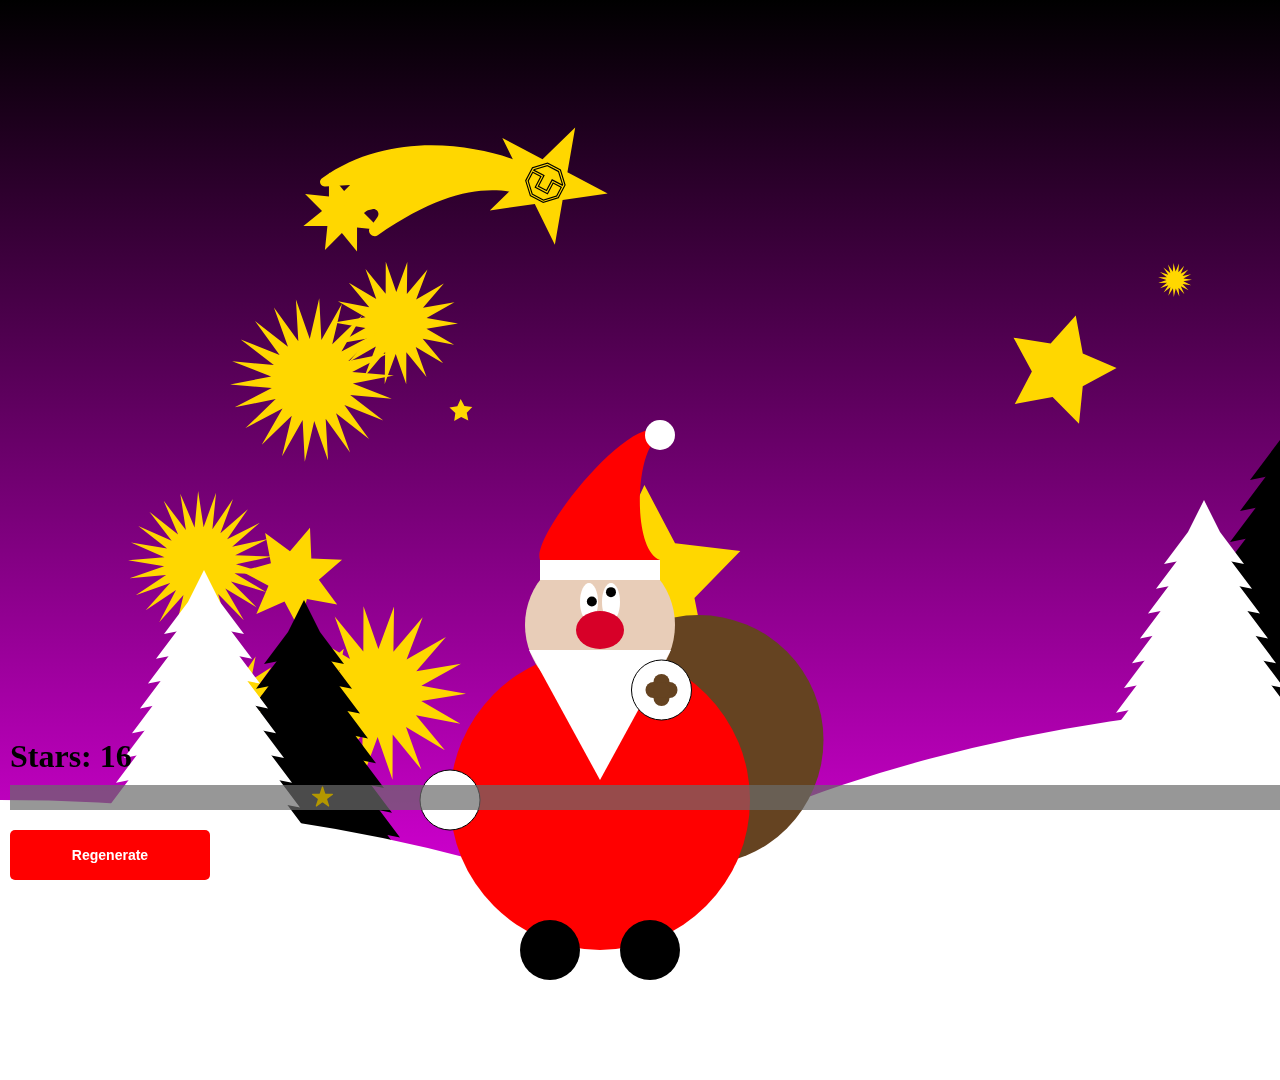
<file: index.html>
<html>
  <head>
    <link rel="stylesheet" href="./style.css">
  </head>

  <body>
    <svg
      id="Ebene_1" 
      data-name="Ebene 1" 
      xmlns="http://www.w3.org/2000/svg" 
      xmlns:xlink="http://www.w3.org/1999/xlink"
      width="1920" height="1080" 
      viewBox="0 0 100% 100%"
    >
      <defs>
        <linearGradient id="the_sky" x1="50%" y1="100%" x2="50%" y2="0%">
          <stop offset="0%" stop-color="#f0f"/>
          <stop offset="100%" stop-color="black" />
        </linearGradient>
        <polygon id="tree_polygon" points="50 0 70 40 100 80 50 70 0 80 30 40 50 0"/>
        <g id="tree">
          <use xlink:href="#tree_polygon" transform="translate(80, 000) scale(1.0)"/>
          <use xlink:href="#tree_polygon" transform="translate(70, 015) scale(1.2)"/>
          <use xlink:href="#tree_polygon" transform="translate(60, 030) scale(1.4)"/>
          <use xlink:href="#tree_polygon" transform="translate(50, 045) scale(1.6)"/>
          <use xlink:href="#tree_polygon" transform="translate(40, 060) scale(1.8)"/>
          <use xlink:href="#tree_polygon" transform="translate(30, 075) scale(2.0)"/>
          <use xlink:href="#tree_polygon" transform="translate(20, 090) scale(2.2)"/>
          <use xlink:href="#tree_polygon" transform="translate(10, 105) scale(2.4)"/>
          <use xlink:href="#tree_polygon" transform="translate(00, 120) scale(2.6)"/>
        </g>
      </defs>
      
      <title>Weihnachtsmensch</title>
      
      <rect x="0" y="0" width="1920" height="1080" fill="url(#the_sky)"/>

      <g id="stars">
        <polygon class="star"
          points=" 1077,424 1052,397 1014,403 1032,370 1014,337 1052,343 1077,316 1083,354 1117,370 1083,386 " 
          fill="#ffd700"
        >
          <animateTransform 
            attributeName="transform" 
            type="rotate"
            from="0 1060 370" 
            to="360 1060 370"
            dur="4s"
            repeatCount="indefinite"
          />
        </polygon>
      </g>

      <g id="shooting_star">
        <path d="M54.1604 175.916L32.8382 188.946C28.7274 191.459 24.0183 187.336 26.198 183.04C69.6697 97.3565 169.524 76.2981 206.683 75.0343C208.499 74.9725 210.146 75.956 211.038 77.5389L220.915 95.0756C222.656 98.1669 220.715 102.04 217.221 102.66C181.306 109.031 142.407 130.123 102.149 207.529C99.4834 212.655 90.8884 210.187 91.6376 204.458L93.3453 191.4C93.9412 186.843 88.5913 183.963 85.116 186.97L66.3967 203.166C62.7947 206.282 57.2883 203.075 58.2224 198.404L61.6706 181.163C62.5256 176.888 57.8807 173.643 54.1604 175.916Z" fill="#FFD700"/>
        <path d="M226.391 20L240.447 63.262H285.936L249.135 89.9994L263.192 133.261L226.391 106.524L189.59 133.261L203.646 89.9994L166.846 63.262H212.334L226.391 20Z" fill="#FFD700"/>
        <path fill-rule="evenodd" clip-rule="evenodd" d="M209.175 78.8544H219.549V90.9391H232.228V78.8544H242.565V89.4513L232.451 99.5648H219.289L209.175 89.4513V78.8544ZM241.449 80.007H233.381V92.0907H218.396V80.007H210.328V89.0056L219.772 98.4121H232.005L241.412 89.0056L241.449 80.007ZM241.226 76.5491L232.005 67.328H219.772L210.551 76.5491H221.854V88.6333H229.923V76.5491H241.226ZM242.565 77.7018H231.076V89.7859H220.702V77.7018H209.175V76.2888L219.289 66.1753H232.451L242.565 76.2888V77.7018ZM206.87 75.3965V90.3436L218.396 101.87H233.381L244.87 90.3436V75.3965L233.381 63.8701H218.396L206.87 75.3965ZM208.023 75.8427V89.8969L218.843 100.717H232.897L243.717 89.8969V75.8427L232.897 65.0227H218.843L208.023 75.8427Z" fill="black"/>
        
        <animateMotion 
          dur="4s"
          repeatCount="indefinite"
          path="M0.5 0.999999C1109.03 0.999998 1575.74 67.1671 1920 265"
        />
        <animateTransform 
          attributeName="transform" 
          type="rotate"
          from="20 0.5 0.999999" 
          to="60 0.5 0.999999"
          dur="4s"
          repeatCount="indefinite"
        />
      </g>

      <g id="forest">
        <use xlink:href="#tree" fill="black" transform="translate(0200, 600) scale(0.8)"/>
        <use xlink:href="#tree" fill="white" transform="translate(0100, 570) scale(0.8)"/>
        <use xlink:href="#tree" fill="black" transform="translate(1170, 400) scale(1.0)"/>
        <use xlink:href="#tree" fill="black" transform="translate(1480, 450) scale(0.9)"/>
        <use xlink:href="#tree" fill="white" transform="translate(1100, 500) scale(0.8)"/>
        <use xlink:href="#tree" fill="white" transform="translate(1290, 340) scale(1.2)"/>
        <use xlink:href="#tree" fill="white" transform="translate(1595, 510) scale(0.8)"/>
      </g>
      
      <g id="ground">
        <ellipse cx="0" cy="1300" rx="1000" ry="500" fill="white"/>
        <ellipse cx="1400" cy="1200" rx="1000" ry="500" fill="white"/>
      </g>

      <text x="1500" y="800" fill="red" size="20" transform="scale(2)">I love SVG!</text>

      <ellipse id="sack" cx="675" cy="740" rx="125" ry="125" fill="#654321">
        <animateMotion 
          dur="2s"
          repeatCount="indefinite"
          path="M0,0 l 30,0 l -30,0 z"
        />
      </ellipse>

      <g id="body">
        <ellipse cx="600" cy="800" rx="150" ry="150" fill="red"/>
        <ellipse cx="550" cy="950" rx="30" ry="30" fill="black" />
        <ellipse cx="650" cy="950" rx="30" ry="30" fill="black"/>
        <ellipse cx="450" cy="800" rx="30" ry="30" fill="white" stroke="black" stroke-width="1"/>
        <ellipse cx="600" cy="625" rx="75" ry="75" fill="#E8CDB8"/>
        <polygon points="600,780 529,650 671,650" fill ="white"/>
        <ellipse cx="589" cy="602" rx="9" ry="19" fill="white"/>
        <ellipse cx="611" cy="602" rx="9" ry="19" fill="white"/>
        <ellipse cx="589" cy="602" rx="5" ry="5" fill="black">
          <animateMotion
          dur="1s"
          repeatCount="indefinite"
          path="M-2,0 l2,-10 l3,10 z"
        />
        </ellipse>
        <ellipse cx="611" cy="602" rx="5" ry="5" fill="black">
          <animateMotion
          dur="2s"
          repeatCount="indefinite"
          path="M-2,0 l2,-10 l3,10 z"
          />
        </ellipse>
        <ellipse cx="600" cy="630" rx="24" ry="19">
          <animate attributeName="fill" values="red;purple;red" dur="5s" repeatCount="indefinite" />
        </ellipse>
        <rect x="540" y="560" width="120" height="20" fill="white"/>
      </g>
        
      <g id="hand">
        <ellipse cx="685" cy="690" rx="30" ry="30" fill="white" stroke="black" stroke-width="1"/>
        <ellipse cx="685" cy="698" rx="8" ry="8" fill="#654321"/>
        <ellipse cx="685" cy="682" rx="8" ry="8" fill="#654321"/>
        <ellipse cx="693" cy="690" rx="8" ry="8" fill="#654321"/>
        <ellipse cx="677" cy="690" rx="8" ry="8" fill="#654321"/>
        <ellipse cx="685" cy="690" rx="8" ry="8" fill="#654321"/>
        <animateMotion 
          dur="2s"
          repeatCount="indefinite"
          path="M0,0 l -30,0 l 30,0 z"
        />
      </g>
      <path 
        id="beard" 
        d="M 540,560 C 530,535 640,400 665,435 C 635,435 630,550 660,560 Z"
        fill="red" 
      />
      <g id="bommel">
        <ellipse cx="660" cy="435" rx="15" ry="15" fill="white"/>
      </g>
    </svg>

    <div id="settings">
      <h1 id="stars_count">Stars</h1>
      <div class="slidecontainer">
        <input id="amount" type="range" min="0" max="100" value="50" class="slider">
      </div>
      <div style="display: flex; flex-direction: row; justify-content: space-between; align-items: center;">
        <button onclick="reload()" id="reload">Regenerate</button>
        <p style="padding-right:50px;">Made by: Jan Weitkemper, Johann Suess, Johann Hanke.</p>
      </div>
    </div>
   
    <script src="star_generator.js"></script>
  </body>    
</html>
</file>
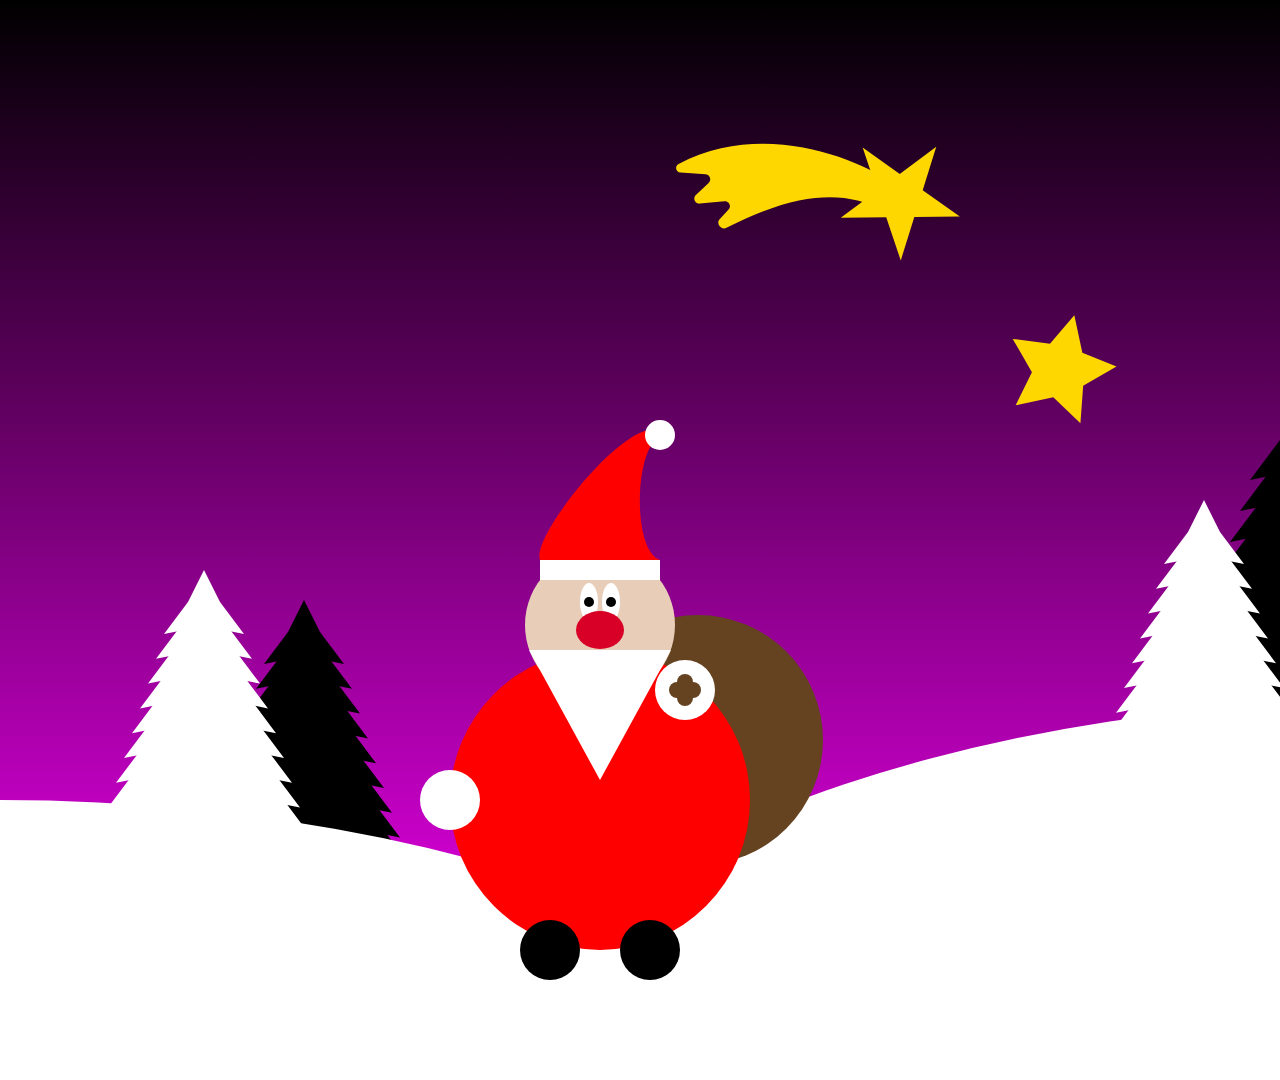
<file: ueb5_su_hanke_weitkemper.html>
<html>
  <head>
    <link rel="stylesheet" href="style.css">
  </head>

  <body id="lol">
   
    <svg
      id="Ebene_1" 
      data-name="Ebene 1" 
      xmlns="http://www.w3.org/2000/svg" 
      xmlns:xlink="http://www.w3.org/1999/xlink"
      width="1920" height="1080" 
      viewBox="0 0 100% 100%"
    >
      <defs>
        <linearGradient id="the_sky" x1="50%" y1="100%" x2="50%" y2="0%">
          <stop offset="0%" stop-color="#f0f"/>
          <stop offset="100%" stop-color="black" />
        </linearGradient>
        <polygon id="tree_polygon" points="50 0 70 40 100 80 50 70 0 80 30 40 50 0"/>
        <g id="tree">
          <use xlink:href="#tree_polygon" transform="translate(80, 000) scale(1.0)"/>
          <use xlink:href="#tree_polygon" transform="translate(70, 015) scale(1.2)"/>
          <use xlink:href="#tree_polygon" transform="translate(60, 030) scale(1.4)"/>
          <use xlink:href="#tree_polygon" transform="translate(50, 045) scale(1.6)"/>
          <use xlink:href="#tree_polygon" transform="translate(40, 060) scale(1.8)"/>
          <use xlink:href="#tree_polygon" transform="translate(30, 075) scale(2.0)"/>
          <use xlink:href="#tree_polygon" transform="translate(20, 090) scale(2.2)"/>
          <use xlink:href="#tree_polygon" transform="translate(10, 105) scale(2.4)"/>
          <use xlink:href="#tree_polygon" transform="translate(00, 120) scale(2.6)"/>
        </g>
      </defs>
      
      <title>Weihnachtsmensch</title>
      
      <rect x="0" y="0" width="1920" height="1080" fill="url(#the_sky)"/>

      <g id="stars">
        <polygon class="star"
          points=" 1077,424 1052,397 1014,403 1032,370 1014,337 1052,343 1077,316 1083,354 1117,370 1083,386 " 
          fill="#ffd700"
        >
          <animateTransform 
            attributeName="transform" 
            type="rotate"
            from="0 1060 370" 
            to="360 1060 370"
            dur="4s"
            repeatCount="indefinite"
          />
        </polygon>
      </g>

      <g id="shooting_star">
        <path d="M54.1604 155.916L32.8382 168.946C28.7274 171.459 24.0183 167.336 26.198 163.04C69.6697 77.3565 169.524 56.2981 206.683 55.0343C208.499 54.9725 210.146 55.956 211.038 57.5389L220.915 75.0756C222.656 78.1669 220.715 82.0404 217.221 82.6601C181.306 89.0311 142.407 110.123 102.149 187.529C99.4834 192.655 90.8884 190.187 91.6376 184.458L93.3453 171.4C93.9412 166.843 88.5913 163.963 85.116 166.97L66.3967 183.166C62.7947 186.282 57.2883 183.075 58.2224 178.404L61.6706 161.163C62.5256 156.888 57.8807 153.643 54.1604 155.916Z" fill="#FFD700"/>
        <path d="M226.391 0L240.447 43.262H285.936L249.135 69.9994L263.192 113.261L226.391 86.524L189.59 113.261L203.646 69.9994L166.846 43.262H212.334L226.391 0Z" fill="#FFD700"/>
        <animateMotion 
          dur="2s"
          repeatCount="indefinite"
          path="M0.5 0.999999C1109.03 0.999998 1575.74 67.1671 1920 265"
        />
        <animateTransform 
          attributeName="transform" 
          type="rotate"
          from="20 0.5 0.999999" 
          to="60 0.5 0.999999"
          dur="2s"
          repeatCount="indefinite"
        />
      </g>

      <g id="forest">
        <use xlink:href="#tree" fill="black" transform="translate(0200, 600) scale(0.8)"/>
        <use xlink:href="#tree" fill="white" transform="translate(0100, 570) scale(0.8)"/>
        <use xlink:href="#tree" fill="black" transform="translate(1170, 400) scale(1.0)"/>
        <use xlink:href="#tree" fill="black" transform="translate(1480, 450) scale(0.9)"/>
        <use xlink:href="#tree" fill="white" transform="translate(1100, 500) scale(0.8)"/>
        <use xlink:href="#tree" fill="white" transform="translate(1290, 340) scale(1.2)"/>
        <use xlink:href="#tree" fill="white" transform="translate(1595, 510) scale(0.8)"/>
      </g>
      
      <g id="ground">
        <ellipse cx="0" cy="1300" rx="1000" ry="500" fill="white"/>
        <ellipse cx="1400" cy="1200" rx="1000" ry="500" fill="white"/>
      </g>

      <ellipse id="sack" cx="675" cy="740" rx="125" ry="125" fill="#654321">
        <animateMotion 
          dur="2s"
          repeatCount="indefinite"
          path="M0,0 l 30,0 l -30,0 z"
        />
      </ellipse>

      <g id="body">
        <ellipse cx="600" cy="800" rx="150" ry="150" fill="red"/>
        <ellipse cx="550" cy="950" rx="30" ry="30" fill="black"/>
        <ellipse cx="650" cy="950" rx="30" ry="30" fill="black"/>
        <ellipse cx="450" cy="800" rx="30" ry="30" fill="white"/>
        <ellipse cx="600" cy="625" rx="75" ry="75" fill="#E8CDB8"/>
        <polygon points="600,780 529,650 671,650" fill ="white"/>
        <ellipse cx="589" cy="602" rx="9" ry="19" fill="white"/>
        <ellipse cx="611" cy="602" rx="9" ry="19" fill="white"/>
        <ellipse cx="589" cy="602" rx="5" ry="5" fill="black"/>
        <ellipse cx="611" cy="602" rx="5" ry="5" fill="black"/>
        <ellipse cx="600" cy="630" rx="24" ry="19">
          <animate attributeName="fill" values="red;purple;red" dur="5s" repeatCount="indefinite" />
        </ellipse>
        <rect x="540" y="560" width="120" height="20" fill="white"/>
      </g>
        
      <g id="hand">
        <ellipse cx="685" cy="690" rx="30" ry="30" fill="white"/>
        <ellipse cx="685" cy="698" rx="8" ry="8" fill="#654321"/>
        <ellipse cx="685" cy="682" rx="8" ry="8" fill="#654321"/>
        <ellipse cx="693" cy="690" rx="8" ry="8" fill="#654321"/>
        <ellipse cx="677" cy="690" rx="8" ry="8" fill="#654321"/>
        <ellipse cx="685" cy="690" rx="8" ry="8" fill="#654321"/>
      </g>
      <path 
        id="beard" 
        d="M 540,560 C 530,535 640,400 665,435 C 635,435 630,550 660,560 Z"
        fill="red" 
      />
      <g id="bommel">
        <ellipse cx="660" cy="435" rx="15" ry="15" fill="white"/>
      </g>
    </svg>

    <script src="star_generator.js"></script>
  </body>    
</html>
</file>
<file: style.css>
* {
  margin: 0;
  padding: 0;
  display: border-box;
}

#settings {
  position: fixed;
  bottom: 10px;
}

svg {
  overflow: hidden;
}

h1 {
  margin: 10px;
}

button {
  width: 200px;
  height: 50px;
  border: none;
  border-radius: 5px;
  background-color: red;
  color: white;
  font-weight: bold;
  font-size: 14px;
  margin: 10px;
  cursor: pointer;
}

.slidecontainer {
  margin: 10px;
  width: 1900px;
}

.slider {
  -webkit-appearance: none;
  appearance: none;
  width: 100%;
  height: 25px;
  background: #6b6b6b;
  outline: none;
  opacity: 0.7;
  -webkit-transition: .2s;
  transition: opacity .2s;
}

.slider:hover {
  opacity: 1;
}

.slider::-webkit-slider-thumb {
  -webkit-appearance: none;
  appearance: none;
  width: 25px;
  height: 25px;
  background-image: url(./star.svg);
  background-size: contain;
  background-repeat: no-repeat;
  cursor: pointer;
}

.slider::-moz-range-thumb {
  width: 25px;
  height: 25px;
  background: #04AA6D;
  cursor: pointer;
}
</file>
